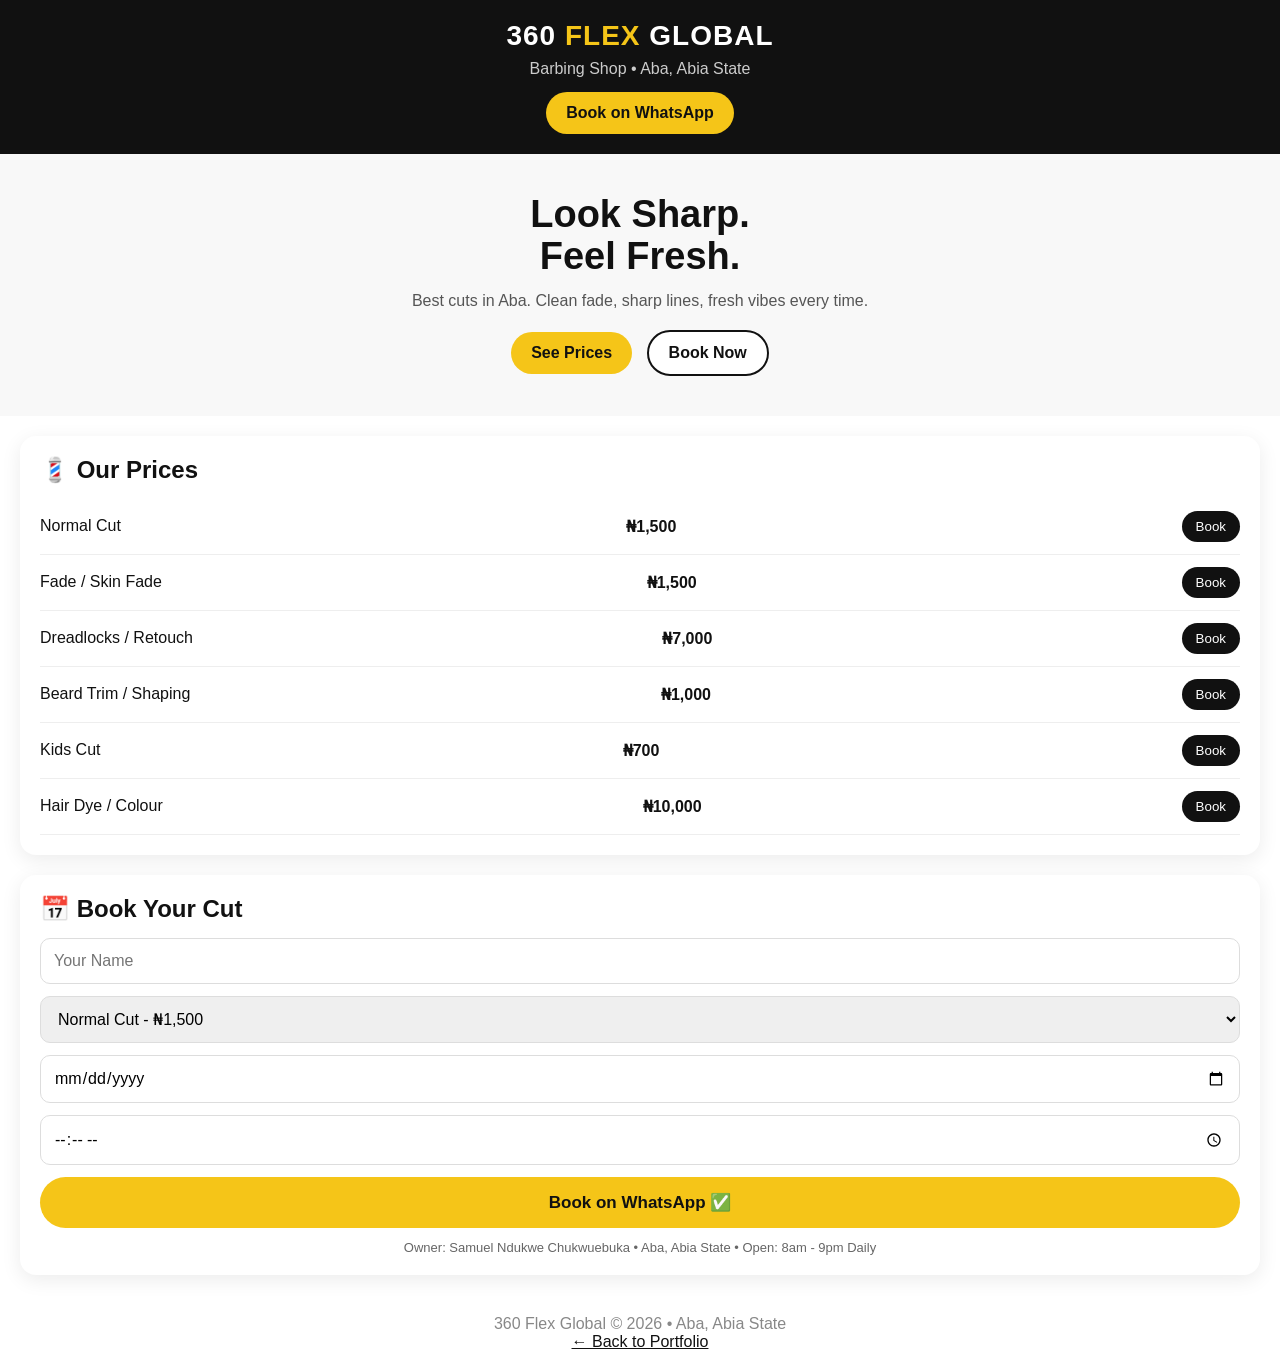
<file: barber.html>
<!DOCTYPE html>
<html lang="en">
<head>
<meta charset="UTF-8">
<meta name="viewport" content="width=device-width, initial-scale=1.0">
<title>360 Flex Global - Barbing Shop Aba</title>
<link rel="stylesheet" href="barber.css">
</head>
<body>

<header>
  <div class="logo">360 <span>FLEX</span> GLOBAL</div>
  <p>Barbing Shop • Aba, Abia State</p>
  <a class="top-btn" href="https://wa.me/2349161971275?text=Hello%20360%20Flex%20Global%2C%20I%20want%20to%20book%20a%20cut" target="_blank">Book on WhatsApp</a>
</header>

<section class="hero">
  <h1>Look Sharp.<br>Feel Fresh.</h1>
  <p>Best cuts in Aba. Clean fade, sharp lines, fresh vibes every time.</p>
  <a href="#price" class="btn">See Prices</a>
  <a href="#book" class="btn outline">Book Now</a>
</section>

<section id="price" class="card">
  <h2>💈 Our Prices</h2>
  <div class="price-row"><span>Normal Cut</span><b>₦1,500</b><button onclick="book('Normal Cut - N1500')">Book</button></div>
  <div class="price-row"><span>Fade / Skin Fade</span><b>₦1,500</b><button onclick="book('Fade / Skin Fade - N1500')">Book</button></div>
  <div class="price-row"><span>Dreadlocks / Retouch</span><b>₦7,000</b><button onclick="book('Dreadlocks / Retouch - N7000')">Book</button></div>
  <div class="price-row"><span>Beard Trim / Shaping</span><b>₦1,000</b><button onclick="book('Beard Trim - N1000')">Book</button></div>
  <div class="price-row"><span>Kids Cut</span><b>₦700</b><button onclick="book('Kids Cut - N700')">Book</button></div>
  <div class="price-row"><span>Hair Dye / Colour</span><b>₦10,000</b><button onclick="book('Hair Dye / Colour - N10000')">Book</button></div>
</section>

<section id="book" class="card">
  <h2>📅 Book Your Cut</h2>
  <input id="name" type="text" placeholder="Your Name">
  <select id="style">
    <option>Normal Cut - ₦1,500</option>
    <option>Fade / Skin Fade - ₦1,500</option>
    <option>Dreadlocks / Retouch - ₦7,000</option>
    <option>Beard Trim - ₦1,000</option>
    <option>Kids Cut - ₦700</option>
    <option>Hair Dye / Colour - ₦10,000</option>
  </select>
  <input id="date" type="date">
  <input id="time" type="time">
  <button class="big-btn" onclick="sendBooking()">Book on WhatsApp ✅</button>
  <p class="small">Owner: Samuel Ndukwe Chukwuebuka • Aba, Abia State • Open: 8am - 9pm Daily</p>
</section>

<footer>
  <p>360 Flex Global © 2026 • Aba, Abia State</p>
  <a href="index.html">← Back to Portfolio</a>
</footer>

<script src="barber.js"></script>
</body>
</html>
</file>
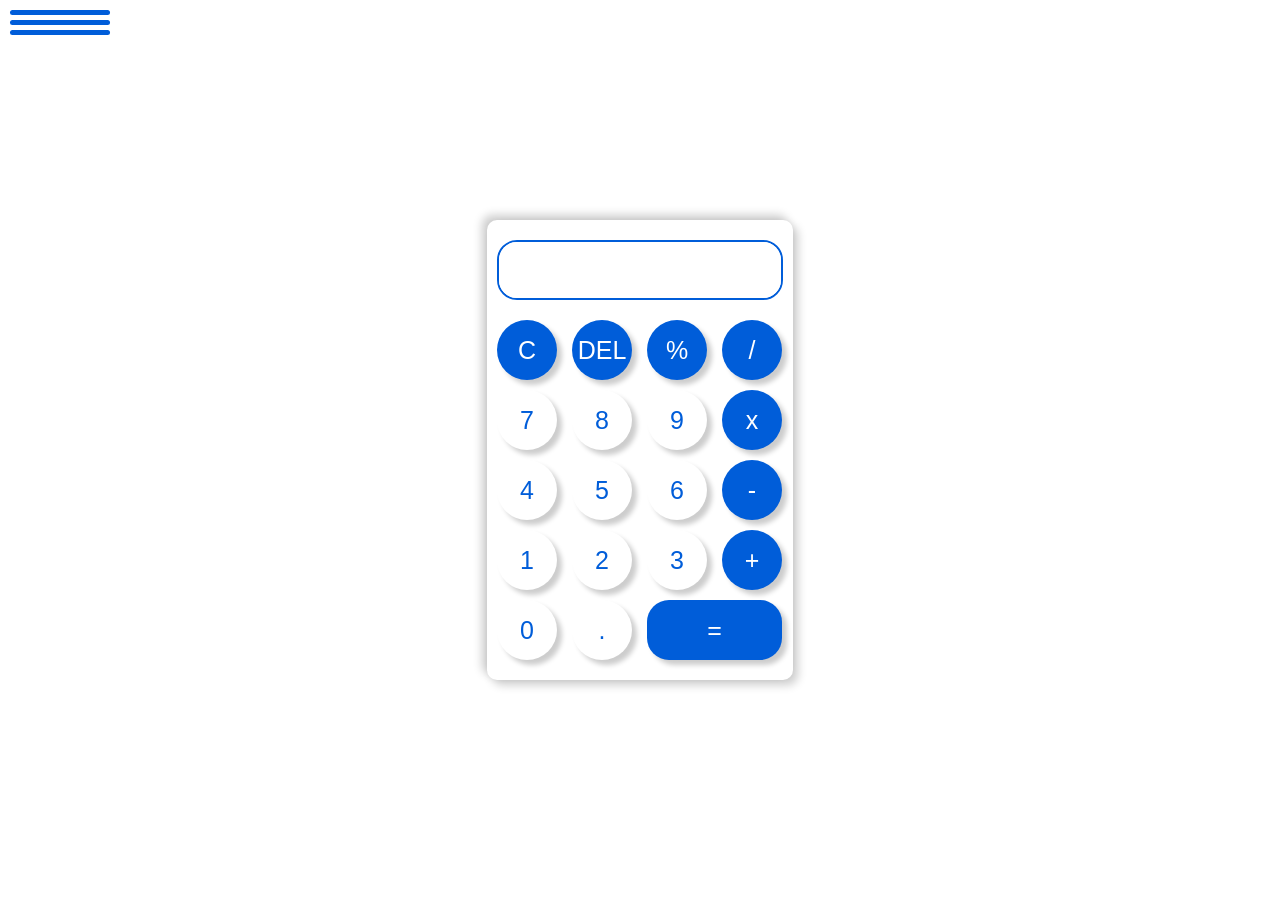
<file: calculator.html>
<!DOCTYPE html>
<html lang="en">
    
<head>
    <meta charset="UTF-8">
    <meta name="viewpoint" content="width=device-width,initial-scale=1.0">
    <meta http-equiv="X-UA-compatible" content="ie=edge">
    <link rel="stylesheet" href="calculator.css">
    <title>calculator</title>
</head>

<body >
    <div class="container">
        <div class="output">
            <input type="text" placeholder="" readonly>
        </div>
        <div class="btns">
            <button onclick="clr()" class="sp">C</button>
            <button onclick="del()" class="sp">DEL</button>
            <button onclick="insert('%')" class="sp">%</button>
            <button onclick="insert('/')" class="sp">/</button>
            <button onclick="insert('7')">7</button>
            <button onclick="insert('8')">8</button>
            <button onclick="insert('9')">9</button>
            <button onclick="insert('*')" class="sp">x</button>
            <button onclick="insert('4')">4</button>
            <button onclick="insert('5')">5</button>
            <button onclick="insert('6')">6</button>
            <button onclick="insert('-')" class="sp">-</button>
            <button onclick="insert('1')">1</button>
            <button onclick="insert('2')">2</button>
            <button onclick="insert('3')">3</button>
            <button onclick="insert('+')" class="sp">+</button>
            <button onclick="insert('0')">0</button>
            <button onclick="insert('.')">.</button>
            <button onclick="calc()" class="sp equal">=</button>
        </div>
        <div>
            <div class="appmenu">
              <div class="icon">
                <span></span>
                <span></span>
                <span></span>
              </div>
              <div class="menu">
                <div class="blue"></div>
                <div class="orange"></div>
                <div class="red"></div>
                <div class="purple"></div>
                <div class="pink"></div>
              </div>  
        </div>
    </div>
    <script src="calculator.js"></script>
</body>
</html>
</file>
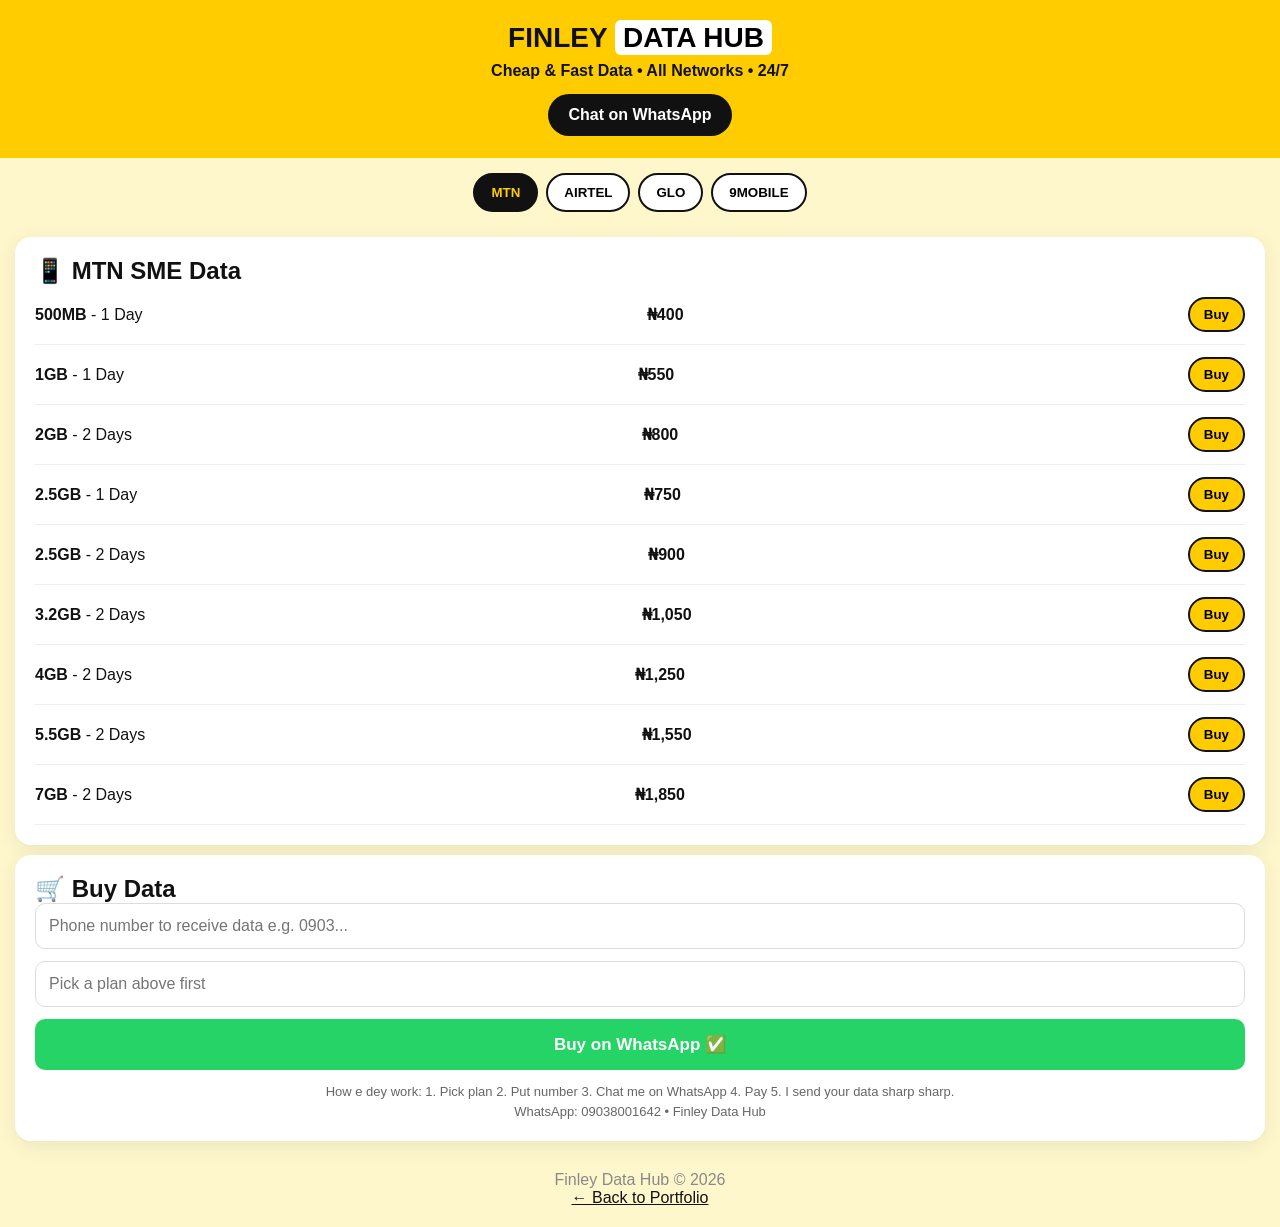
<file: data.html>
<!DOCTYPE html>
<html lang="en">
<head>
<meta charset="UTF-8">
<meta name="viewport" content="width=device-width, initial-scale=1.0">
<title>Finley Data Hub - Cheap Data</title>
<link rel="stylesheet" href="data.css">
</head>
<body>
<header>
  <div class="logo">FINLEY <span>DATA HUB</span></div>
  <p>Cheap & Fast Data • All Networks • 24/7</p>
  <a class="top-btn" href="https://wa.me/2349038001642?text=Hello%20Finley%20Data%20Hub%2C%20I%20want%20to%20buy%20data" target="_blank">Chat on WhatsApp</a>
</header>

<div class="tabs">
  <button class="tab active" onclick="show('MTN',this)">MTN</button>
  <button class="tab" onclick="show('AIRTEL',this)">AIRTEL</button>
  <button class="tab" onclick="show('GLO',this)">GLO</button>
  <button class="tab" onclick="show('9MOBILE',this)">9MOBILE</button>
</div>

<section class="card">
  <h2 id="netTitle">📱 MTN SME Data</h2>
  <div id="plans"></div>
</section>

<section class="card">
  <h2>🛒 Buy Data</h2>
  <input id="buyerNum" type="tel" placeholder="Phone number to receive data e.g. 0903...">
  <input id="planPicked" type="text" placeholder="Pick a plan above first" readonly>
  <button class="big-btn" onclick="buyData()">Buy on WhatsApp ✅</button>
  <p class="small">How e dey work: 1. Pick plan 2. Put number 3. Chat me on WhatsApp 4. Pay 5. I send your data sharp sharp.<br>WhatsApp: 09038001642 • Finley Data Hub</p>
</section>

<footer><p>Finley Data Hub © 2026</p><a href="index.html">← Back to Portfolio</a></footer>
<script src="data.js"></script>
</body>
</html>
</file>
<file: barber.css>
*{
    margin:0;
    padding:0;
    box-sizing:border-box;
    font-family:Arial,sans-serif
}

body{
    background:#fff;color:#111
}

header{
    background:#111;
    color:#fff;
    padding:20px;
    text-align:center
}

.logo{
    font-size:28px;
    font-weight:900;
    letter-spacing:1px
}

.logo span{
    color:#f5c518
}
header p{
    color:#ccc;
    margin:8px 0 14px
}

.top-btn,.btn,.big-btn{
    background:#f5c518;
    color:#111;
    padding:12px 20px;
    border-radius:30px;
    text-decoration:none;
    font-weight:700;
    border:none;
    display:inline-block
}

.btn.outline{
    background:#fff;
    border:2px solid #111;
    margin-left:10px
}

.hero{
    padding:40px 20px;
    text-align:center;
    background:#f8f8f8
}

.hero h1{
    font-size:38px;
    line-height:1.1
}

.hero p{
    margin:14px 0 20px;color:#555
}
.card{
    background:#fff;
    margin:20px;
    padding:20px;
    border-radius:16px;
    box-shadow:0 5px 20px rgba(0,0,0,.08)
}

.card h2{
    margin-bottom:15px
}
.price-row{
    display:flex;
    align-items:center;
    justify-content:space-between;
    padding:12px 0;
    border-bottom:1px solid #eee;
    gap:10px
}
.price-row button{
    background:#111;
    color:#fff;
    border:none;
    padding:8px 14px;
    border-radius:20px
}
.card input,.card select{
    width:100%;
    padding:13px;
    margin-bottom:12px;
    border:1px solid #ddd;
    border-radius:10px;
    font-size:16px
}

.big-btn{
    width:100%;
    padding:15px;
    font-size:17px
}
.small{
    margin-top:12px;
    color:#666;
    font-size:13px;
    text-align:center
}

footer{
    text-align:center;
    padding:20px;
    color:#888
}
footer a{
    color:#111
}
</file>
<file: calculator.css>
:root {
    --main-color: #005dd9;
}  
* {
    padding: 0;
    margin: 0;
    box-sizing: border-box;
    font-family: Arial, Helvetica, sans-serif;
}

body {
    height: 100vh;
    display: flex;
    justify-content: center;
    align-items: center;
    position: relative;
}
.container {
    width: 306px;
    padding: 20px 10px;
    border-radius: 10px;
    box-shadow: 5px 5px 10px rgba(0,0,0,0.2),
    -5px -5px 10px rgba(0,0,0,0.2)
}

.output {
    border: solid 2px var(--main-color);
    height: 60px;
    border-radius: 20px;
    overflow: hidden;
    margin-bottom: 20px;
}

.output input {
    height: 100%;
    width: 100%;
    border: none;
    outline: none;
    font-size: 50px;
    text-align: end;
    padding-right: 20px;
    color: var(--main-color);
}

.output input::placeholder {color: var(--main-color);
}

.btns {
    display: grid;
    grid-template-columns: repeat(4, 60px);
    gap: 10px 15px;
}

.btns button {
    border: none;
    outline: none;
    height: 60px;
    border-radius: 50%;
    font-size: 25px;
    color: var(--main-color);
    background-color: #fff;
    box-shadow: 5px 5px 5px rgba(0,0,0,0.2);
}

.btns button.sp {
    background-color: var(--main-color);
    color: #fff;
}

.btns button.equal {
    width: 135px;
    border-radius: 22px;
}

.appmenu {
    position: absolute;
    top: 10px;
    left: 10px;
}

.icon {
    display: flex;
    flex-direction: column;
    width: 25px;
    gap: 5px;
    margin-bottom: 10px;
    transition: 0.3s;
}

.icon span {
    background-color: var(--main-color);
    height: 5px;
    width: 100px;
    border-radius: 20px;
    transition: 0.3s;
}

.menu {
    padding: 10px;
    border-radius: 10px;
    background-color: #fff;
    display: flex;
    gap: 10px;
    transform: scale(0);
    transform-origin: top left;
    transition: 0.3s;
    box-shadow: 5px 5px 10px rgba(0,0,0,0.2);
}

.menu.open {
    transform: scale(1);
}

.menu div {
    height: 40px;
    width: 40px;
    border-radius: 50%;
    border: solid 2px #818181;
}

.menu div:nth-child(1) {
 background-color: #005dd9;   
}

.menu div:nth-child(2) {
    background-color: #df8f12;
}

.menu div:nth-child(3) {
    background-color: #e23434;
}

.menu div:nth-child(4) {
    background-color: #622aeb;
}

.menu div:nth-child(5) {
    background-color: #ff20a1;
}

body.blue {
    --main-color: #005dd9;
}

body.orange {
    --main-color: #df8f12;
}

body.red {
    --main-color: #e23434;
}

body.purple {
    --main-color: #622aeb;
}
body.pink {
    --main-color: #ff20a1;
}
</file>
<file: data.css>
*{margin:0;padding:0;box-sizing:border-box;font-family:Arial,sans-serif}
body{background:#fff7cc;color:#111}
header{background:#ffcc00;color:#111;padding:22px;text-align:center}
.logo{font-size:28px;font-weight:900}
.logo span{color:#000;background:#fff;padding:2px 8px;border-radius:6px}
header p{margin:8px 0 14px;font-weight:600}
.top-btn{background:#111;color:#fff;padding:12px 20px;border-radius:30px;text-decoration:none;font-weight:700;display:inline-block}
.tabs{display:flex;gap:8px;padding:15px;justify-content:center}
.tab{padding:10px 16px;border:2px solid #111;background:#fff;border-radius:20px;font-weight:700}
.tab.active{background:#111;color:#ffcc00}
.card{background:#fff;margin:10px 15px;padding:20px;border-radius:16px;box-shadow:0 5px 20px rgba(0,0,0,.08)}
.plan-row{display:flex;align-items:center;justify-content:space-between;padding:12px 0;border-bottom:1px solid #eee;gap:10px}
.plan-row button{background:#ffcc00;border:2px solid #111;padding:8px 14px;border-radius:20px;font-weight:700}
.card input{width:100%;padding:13px;margin-bottom:12px;border:1px solid #ddd;border-radius:10px;font-size:16px}
.big-btn{width:100%;background:#25D366;color:#fff;padding:15px;border:none;border-radius:10px;font-size:17px;font-weight:700}
.small{margin-top:12px;color:#666;font-size:13px;text-align:center;line-height:1.5}
footer{text-align:center;padding:20px;color:#888}
footer a{color:#111}
</file>
